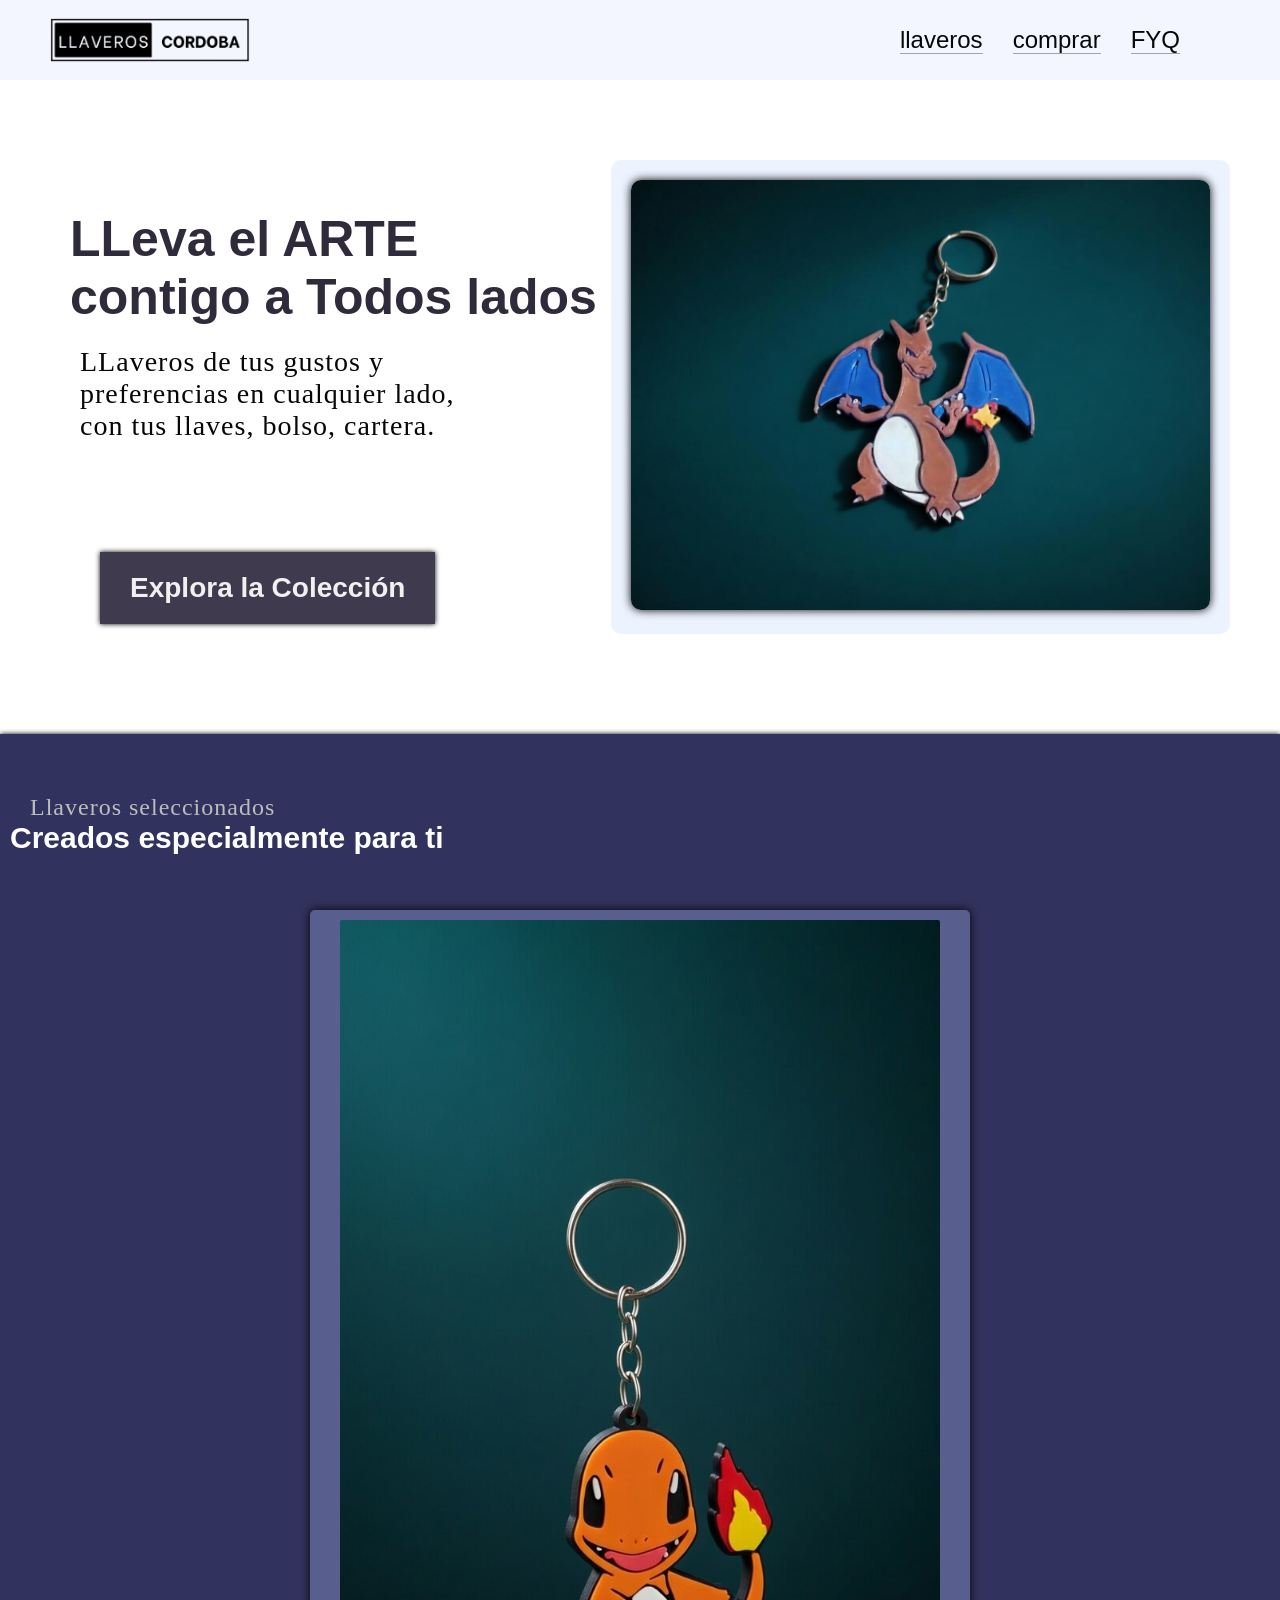
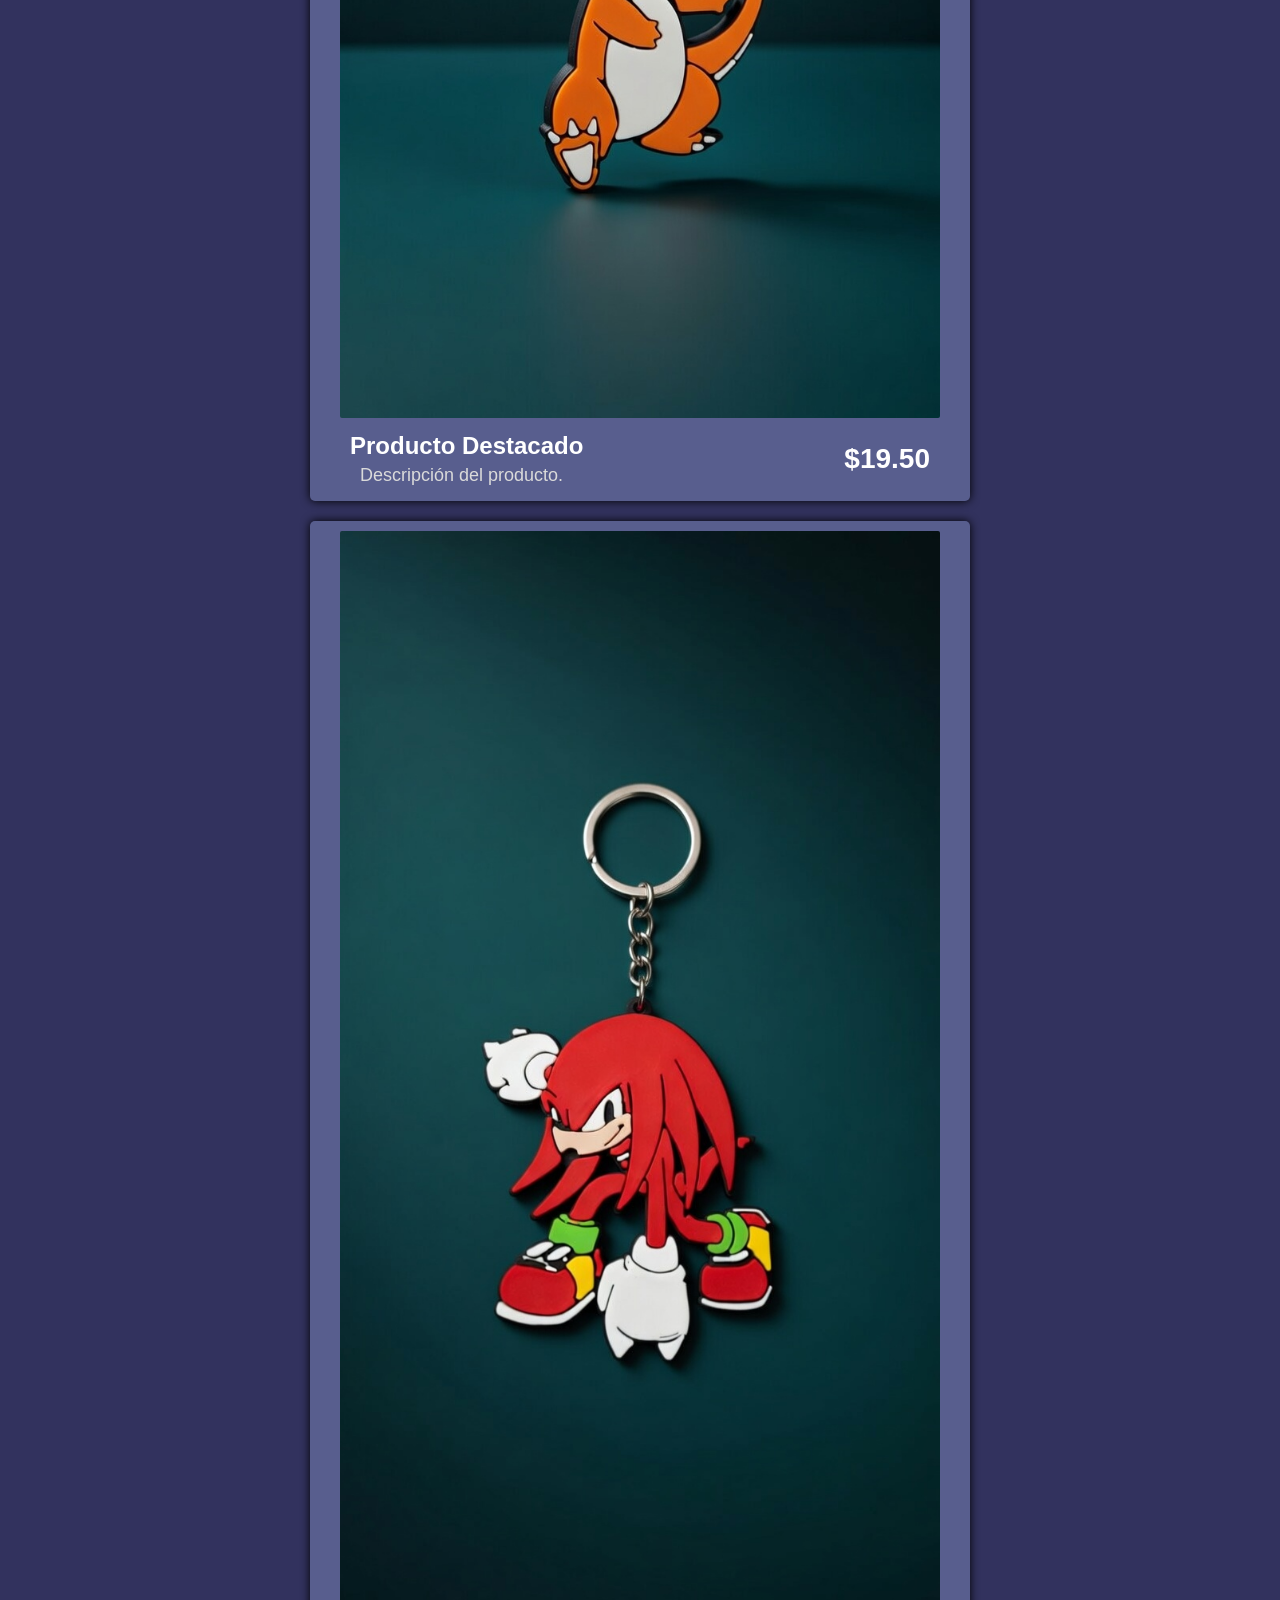
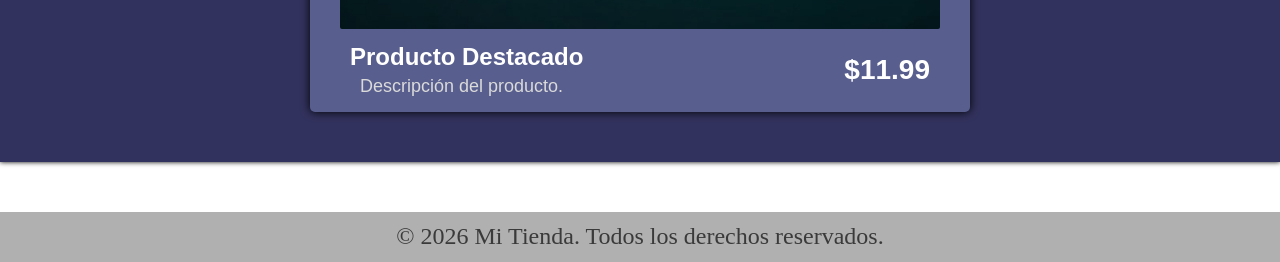
<file: index.html>
<!DOCTYPE html>
<html lang="es">
<head>


    <meta charset="UTF-8">
    <meta name="viewport" content="width=device-width, initial-scale=1.0">
    <title>Llaveros</title>
    <link rel="icon" href="">

    <script src="script.js" defer></script>
    <link rel="stylesheet" href="style.css">
</head>


<body>
    <header class="headerBody">
        <a href="index.html" class="logoHeader">
            <img src="data/logoLLaveros.png" alt="Logo de Llaveros">
        </a>
        <nav class="navListaHeader">
            <ul>
                <li><a href="products.html">llaveros</a></li>
                <li class="compra"><a href="#">comprar</a></li>
                <li><a href="#">FYQ</a></li>
            </ul>
        </nav>
        <div class="compraOculta">
            <a href="">Whatsapp</a>
            <a href="">Instagram</a>
        </div>
    </header>
    
    
    <section class="sectionHead">
        
        <div class="textButton">
            <div class="divProductHead">
            <h1>LLeva el ARTE contigo a Todos lados</h1>
            <p>LLaveros de tus gustos y preferencias en cualquier lado, con tus llaves, bolso, cartera.</p>
            </div>
            
            <div>
                <a href="products.html"><button class="buttonHead" type="button">Explora la Colección</button></a>
            </div>
        </div>
        
        <div class="contentImg">
            <img class="imgProduct" src="data/charizarFV.jpg" alt="Imagen del Producto">
        </div>

    </section>


    <main class="mainBody">



        <section class="sectionProducts">

            <div class="divTitleProducts">
                <h3>Llaveros seleccionados</h3>
                <h2>Creados especialmente para ti</h2>
            </div>

            <div class="divArticlesProducts">
                <article class="thisArticle">
                    <div class="boxImg">
                        <img class="imgProductExp" src="data/charmanderFV.jpg" alt="Imagen del Producto" >
                        <div class="divInfoProduct">
                            <div class="contenProduct">
                                <h2>Producto Destacado</h2>
                                <p>Descripción del producto.</p>
                            </div>
                            <div class="priceProduct">
                                <h3>$19.50</h3>
                            </div>
                        </div>
                    
                    </div>
                    
                    
                </article>
                
                <article class="thisArticle">
                    <div class="boxImg">
                        <img class="imgProductExp" src="data/knuckles.jpg" alt="Imagen del Producto" >
                        <div class="divInfoProduct">
                            <div class="contenProduct">
                                <h2>Producto Destacado</h2>
                                <p>Descripción del producto.</p>
                            </div>
                            <div class="priceProduct">
                                <h3>$11.99</h3>
                            </div>
                        </div>
                    
                    </div>
                    
                    
                </article>
            </div>
            
            
            
        </section>
        
    </main>

    <footer class="footerBody">
        <p>© 2026 Mi Tienda. Todos los derechos reservados.</p>
    </footer>
</body>
</html>
</file>
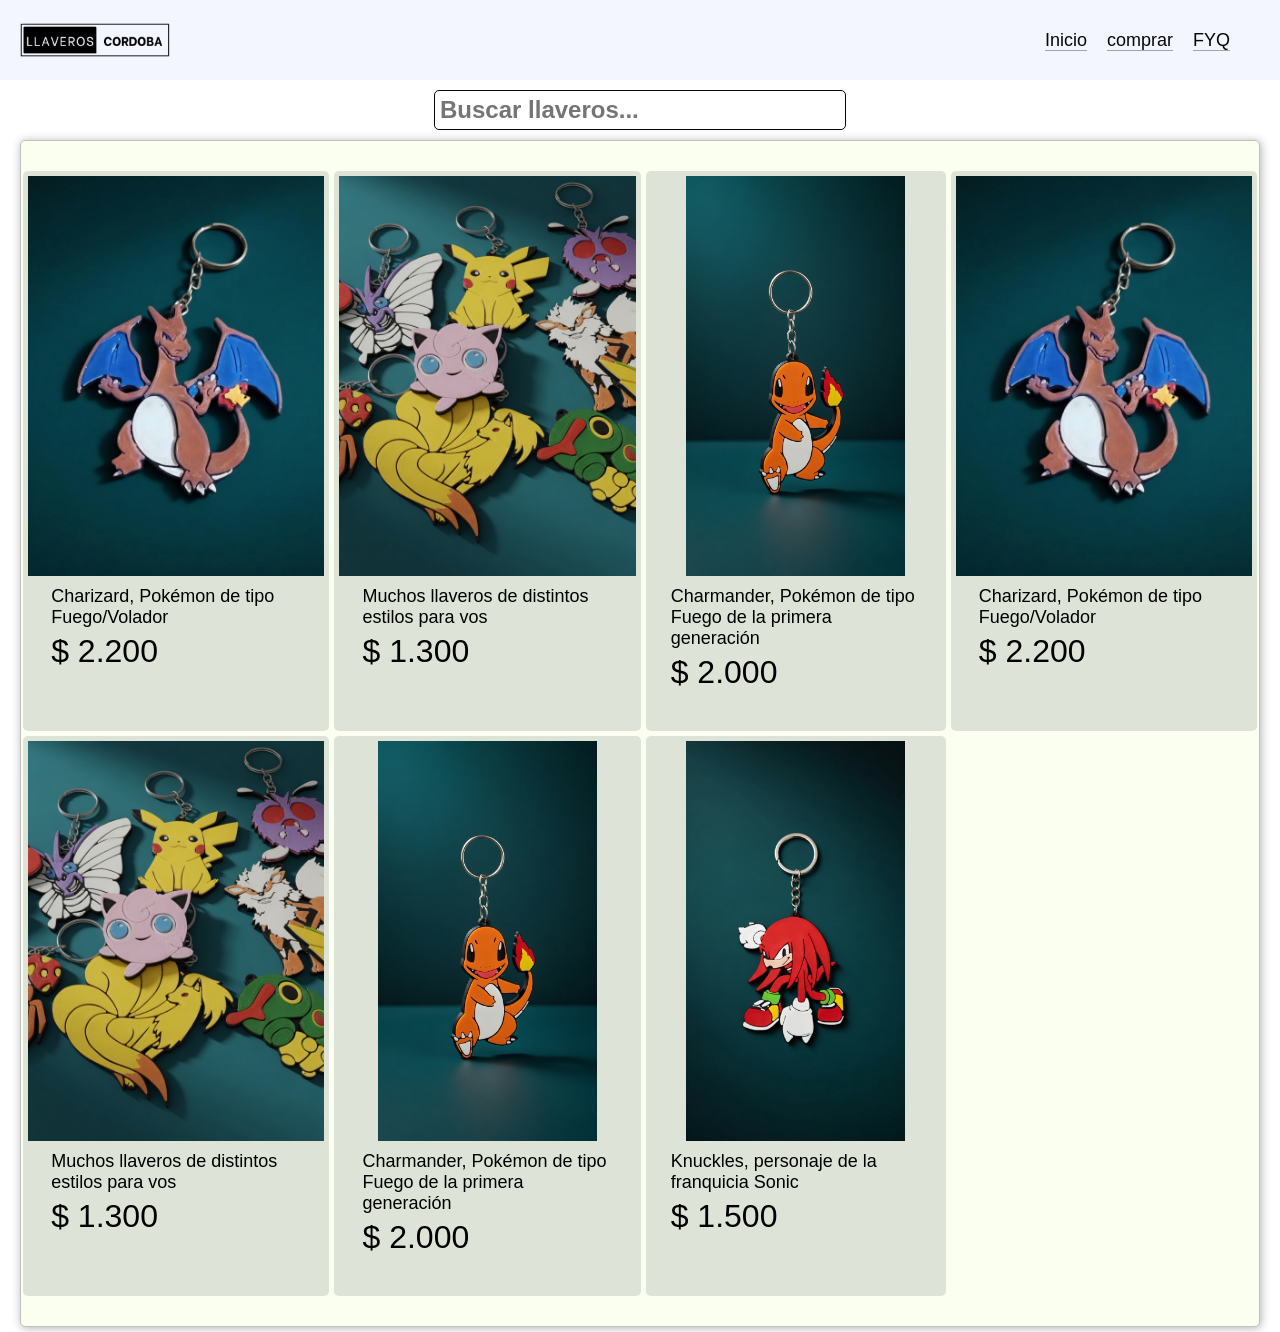
<file: products.html>
<!DOCTYPE html>
<html lang="es">
<head>
    <meta charset="UTF-8">
    <meta name="viewport" content="width=device-width, initial-scale=1.0">
    <title>Stock</title>

    <link rel="stylesheet" href="styleProducts.css">
    <script src="products.js" defer></script>
</head>
<body>

    <header class="headerBody">
        <a href="index.html" class="logoHeader">
            <img src="data/logoLLaveros.png" alt="Logo de Llaveros">
        </a>
        <nav class="navListaHeader">
            <ul>
                <li><a href="index.html">Inicio</a></li>
                <li class="compra"><a href="#">comprar</a></li>
                <li><a href="#">FYQ</a></li>
            </ul>
        </nav>
        <div class="compraOculta">
            <a href="">Whatsapp</a>
            <a href="">Instagram</a>
        </div>
    </header>

    <main>
        <header class="headerProducts">
            <div>

                <input id="search" type="text" id="product-search" placeholder="Buscar llaveros...">

            </div>
        </header>

        <section class="sectionProducts">
            

        </section>

        <div class="imageModal" id="imageModal">
            <img id="modalImg">
            <div class="closeModal"><p>cerrar</p></div>
        </div>
        
    </main>

</body>
</html>
</file>
<file: style.css>
body{
    font-family: Arial, sans-serif;
    background-color: #ffffff;
    margin: 0;
}

.headerBody{
    display: flex;
    justify-content: space-between;
    align-items: center;

    background-color: rgba(237, 242, 255, 0.683);
    position: fixed;
    top: 0;
    height: 80px;
    width: 100%;

}

.logoHeader{
    display: flex;
    align-items: center;
    gap: 10px;
}

.logoHeader img{
    margin-left: 20px;
    width: 150px;
}


.navListaHeader{
    margin-right: 50px;

}

.navListaHeader ul{
    display: flex;
    justify-content: center;
    gap: 20px; 
    padding: 0%;
}

.navListaHeader li{
    list-style: none;
}

.navListaHeader a{
    display: inline-block;
    text-decoration: none;
    color: #070707;
    font-size: large;
    position: relative;
}

.navListaHeader a:hover{
    background-color: #403a4e38;
    color: #000000;
    transition: 0.3s;
}

.navListaHeader a::after{
    content: '';
    position: absolute;
    left: 0;
    bottom: 0;
    width: 100%;
    height: 1px;
    background-color: #07070757;
}

@media (width> 1000px) {
    .navListaHeader ul{
        gap: 30px; 
        margin-right: 50px;
    }
    .navListaHeader a{
        font-size: 24px;
    }

    .logoHeader img{
        width: 200px;
        margin-left: 50px;
    }
}

.sectionHead{
    display: flex;
    flex-direction: column;
    margin: 0%;
    margin-top: 150px;
}

.divProductHead{
    color: #070707;
    left: 0px;
    align-items: center;    
}

.divProductHead h1{
    gap: 10px;
    color: #302b3a;
    font-size: 40px;
    font-family: Helvetica;
    margin: 0%;
    margin-left: 20px;
}

.divProductHead p{
    letter-spacing: 1px;
    font-family: Gill Sans;
    font-size: 20px;
    gap: 10px;
    margin: 0%;
    margin: 20px 100px 10px 30px;
}

.contentImg{
    background: rgba(127, 174, 255, 0.149);
    padding: 20px;
    margin: 10px 10px 50px 10px;
    border-radius: 10px;

}

.imgProduct{
    max-width: 100%;
    height: auto;
    border-radius: 5px;
}


.mainBody{
    padding-top: 50px;
    margin: 50px 0px 50px 0px;
    background: #08083dd3;
    box-shadow: #000000 0px 0px 5px;
    
}

.buttonHead{
    padding: 10px 20px;
    font-size: large;
    font-family: Helvetica;
    
    box-shadow: #000000 0px 0px 5px;
    border: none;
    background-color: #403a4e;
    color: #f0f0f0;
    cursor: pointer;
    margin: 20px 10px;

}

.buttonHead:hover{
    background-color: #403a4e9c;
    color: #000000;
    transition: 0.3s;
}


@media (width> 1000px) {
    .sectionHead{
        display: flex;
        flex-direction: row;
        align-items: center;
    }

    .divProductHead{
        margin-left: 50px;
    }
    .divProductHead h1{
        font-size: 50px;
    }
    .divProductHead p{
        font-size: 28px;
    }

    .buttonHead{
        margin: 100px 0px 0px 100px;
        padding: 20px 30px;
        font-size: 28px;
        font-weight: 600;

        
    }
    
    .contentImg{
        margin-right: 50px;
    }

    .imgProduct{
        
        border-radius: 10px;
        box-shadow: #000000 0px 0px 10px;
    }

}





.sectionProducts{
    width: 100%;
    margin: 0%;


}

.divTitleProducts{
    display: flex;
    flex-direction: column;
}

.divTitleProducts h3{
    color: #bdbdbd;
    font-size: 24px;
    font-family: Gill Sans;
    margin: 10px 0px 0px 30px;
    font-weight: 200;
    letter-spacing: 1px;
}

.divTitleProducts h2{
    color: rgb(255, 255, 255);
    font-size: 30px;
    font-family: Helvetica;

    margin: 0px 0px 50px 10px;
}





.divArticlesProducts{
    max-width: 100%;
    display: flex;
    flex-direction: column;
    gap: 20px;
    padding: 5px 0px 50px 0px ;
    margin: 0px 100px 0px 100px;
}




.boxImg{
    margin: 0px 20px 0px 20px;
    padding: 10px 30px;
    background: rgba(179, 198, 255, 0.298);
    border-radius: 5px;
    box-shadow: #000000 0px 0px 10px;
}



.divInfoProduct{
    display: flex;
    justify-content: space-between;
    align-items: center;
}

.contenProduct h2{
    margin: 0%;
    margin: 10px 0px 0px 10px;
    font-size: 20px;
    color: #ffffff;
}

.contenProduct p{
    margin: 0%;
    margin: 5px 0px 5px 20px;
    color: #dadada;
}


.priceProduct h3{
    margin: 0%;
    margin: 5px 10px 0px 0px;
    color: #ffffff;
    font-size: 28px;

}

.imgProductExp{
    max-width: 100%;
    height: auto;
    border-radius: 2px;
}

.footerBody{
    background: #0000004f;
    height: 50px;
    display: flex;
    justify-content: center;
    align-items: center;
}

.footerBody p{
    color: #3a3a3a;
    font-size: 14px;
    font-family: Gill Sans;
    margin: 0%;
}

@media (width> 1000px) {
    .divArticlesProducts{
        flex-direction: row;
        flex-wrap: wrap;
        justify-content: center;
        margin: 0px 5px 0px 5px;
    }
    .boxImg{
        width: 600px;
    }

    .divInfoProduct h2{
        font-size: 24px;        
    }
    .divInfoProduct p{
        font-size: 18px;
    }
}



@media (width> 1000px) {
    .footerBody p{
        font-size: 24px;
    }
}









.compraOculta{
    display: none;
    
}

.compraOculta.active{
    display: block;
    position: absolute;

    top: 80px;
    right: 80px;
    background-color: rgba(0, 0, 0, 0.685);
    padding: 50px 20px 50px 20px;
    display: flex;
    flex-direction: column;
    gap:50px;
}

.compraOculta a{
    color: #f0f0f0;
    font-size: 16px;
    font-weight: 500;
    font-family: Helvetica;
    text-decoration: none;
    background-color: #003729;
    padding: 5px;
    border-radius: 10px;

}
</file>
<file: styleProducts.css>
body{
    font-family: Arial, sans-serif;
    background-color: #ffffff;
    margin: 0;
}

.headerBody{
    display: flex;
    justify-content: space-between;
    align-items: center;

    background-color: rgba(237, 242, 255, 0.683);
    position: fixed;
    top: 0;
    height: 80px;
    width: 100%;

}

.logoHeader{
    display: flex;
    align-items: center;
    gap: 10px;
}

.logoHeader img{
    margin-left: 20px;
    width: 150px;
}

.navListaHeader{
    margin-right: 50px;

}

.navListaHeader ul{
    display: flex;
    justify-content: center;
    gap: 20px; 
    padding: 0%;
}

.navListaHeader li{
    list-style: none;
}

.navListaHeader a{
    display: inline-block;
    text-decoration: none;
    color: #070707;
    font-size: large;
    position: relative;
}

.navListaHeader a::after{
    content: '';
    position: absolute;
    left: 0;
    bottom: 0;
    width: 100%;
    height: 1px;
    background-color: #07070757;
}

main {
    margin-top: 80px;
    display: flex;
    flex-direction: column;
    
}




.headerProducts{
    display: flex;
    justify-content: center;
    margin: 0%;
    padding: 10px;
    
}

.headerProducts input{
    padding: 5px;
    width: 250px;
    border: 1px solid rgb(192, 192, 192);
    border-radius: 5px;
    font-weight: 600;
}

.sectionProducts{
    background: rgb(250, 255, 239);
    border: 1px solid rgb(192, 192, 192);
    border-radius: 5px;
    box-shadow: 1px 1px 10px rgb(177, 177, 177);
    display: grid;
    justify-content: center;
    grid-template-columns: repeat(auto-fit, minmax(300px, max-content));
    margin: 0px 20px 5px 20px;
    gap: 5px;
    padding: 30px 2px;
    overflow: hidden;

}


.contetnPrincipal{
    display: flex;
    flex-direction: column;
    align-items: center;
    gap: 10px;
    max-width: 250px;
    height: 300px;
    cursor: pointer;
    background: rgba(26, 50, 57, 0.129);
    padding: 5px;
    border-radius: 5px;
}

.imgProduct{
    width: 100%;
    height: 200px;
    object-fit: cover;
}

@media(width < 600px) {
    .imgProduct{
        width: 100%;
        height: 150px;
        object-fit: cover;
    }
}

.divImg{
    display: flex;
    justify-content: center;
    overflow: hidden;
    
}



.descriptionContent{
    display: flex;
    flex-direction: column;
    height: 30px;

}



.descriptionText{
    margin: 0%;
    font-size: small;
    font-style: Sans-Serif;
    font-weight: 200;
    color: black;
    width: 200px;

}
@media (width < 600px){
    .descriptionText{
        width: 200px;
    }
}

.divTextPrice{
    display: flex;
    align-items: flex-end;

}


.descriptionPriceBefore{
    padding-left: 5px;
    text-decoration: line-through;
    margin: 0%;  
    font-weight: 300;
    font-size:12px;
    color: rgb(59, 59, 59);
}

.descriptionPrice{
    margin: 0%;  
    font-size:2rem;
    font-weight: 300;
    color: black;


}

.descriptionPriceOfert{
    display: flex;
    align-items: flex-end   ;

    margin: 0px 2px;  
    padding: 0%;
    height: 20px;

    font-weight: 600;
    font-size:14px;
    
    color: rgb(43, 194, 13);
    background: rgba(193, 247, 183, 0.377);
}

@media(width < 600px){
    .descriptionPrice{
        font-size: 1.2rem;
    }
}

@media (width > 1000px){
    .contetnPrincipal{
        max-width: 500px ;
        height: 550px;
        
    }
    .imgProduct{
        width: 100%;
        height: 400px;
        object-fit: cover;

    }
    .descriptionText{
        font-size: 18px ;
        width: 250px;
        margin-bottom: 5px;
    }

    .headerProducts input{
        width: 400px;
        font-size: 24px;
        border: #070707 0.5px solid;
    }
}















.compraOculta{
    display: none;
    
}

.compraOculta.active{
    display: block;
    position: absolute;

    top: 80px;
    right: 80px;
    background-color: rgba(0, 0, 0, 0.685);
    padding: 50px 20px 50px 20px;
    display: flex;
    flex-direction: column;
    gap:50px;
}

.compraOculta a{
    color: #f0f0f0;
    font-size: 16px;
    font-weight: 500;
    font-family: Helvetica;
    text-decoration: none;
    background-color: #003729;
    padding: 5px;
    border-radius: 10px;
}











.imageModal{
  display: none;
  justify-content: center;
  align-items: center;
  
  position: fixed;  
  z-index: 1000;
  left: 0;
  top: 0;
  width: 100%;
  height: 100%;
  background-color: rgba(0,0,0,0.90);
}

.imageModal img{
  display: block;
  max-width: 90%;
  max-height: 90%;
  margin: 5% auto;
}

.closeModal{
  position: absolute;
  bottom: 30px;
  right: 30px;
  color: #ffffff;
  font-size: 18px;
  cursor: pointer;
  background-color: #ff4d4d;
  border-radius: 10px;
  padding: 5px;
}

.closeModal:hover{
  background-color: #7c4dff;
}

@media (width > 650px){
  .closeModal{
    bottom: auto;
    top: 30px;
    right: 50px ;
  }
  
}

.closeModal p{
  margin: 0; 
  padding: 0;

  display: flex;
  align-items: center;
  justify-content: center;
  font-size: medium;
  font-weight: 600;
}
</file>
